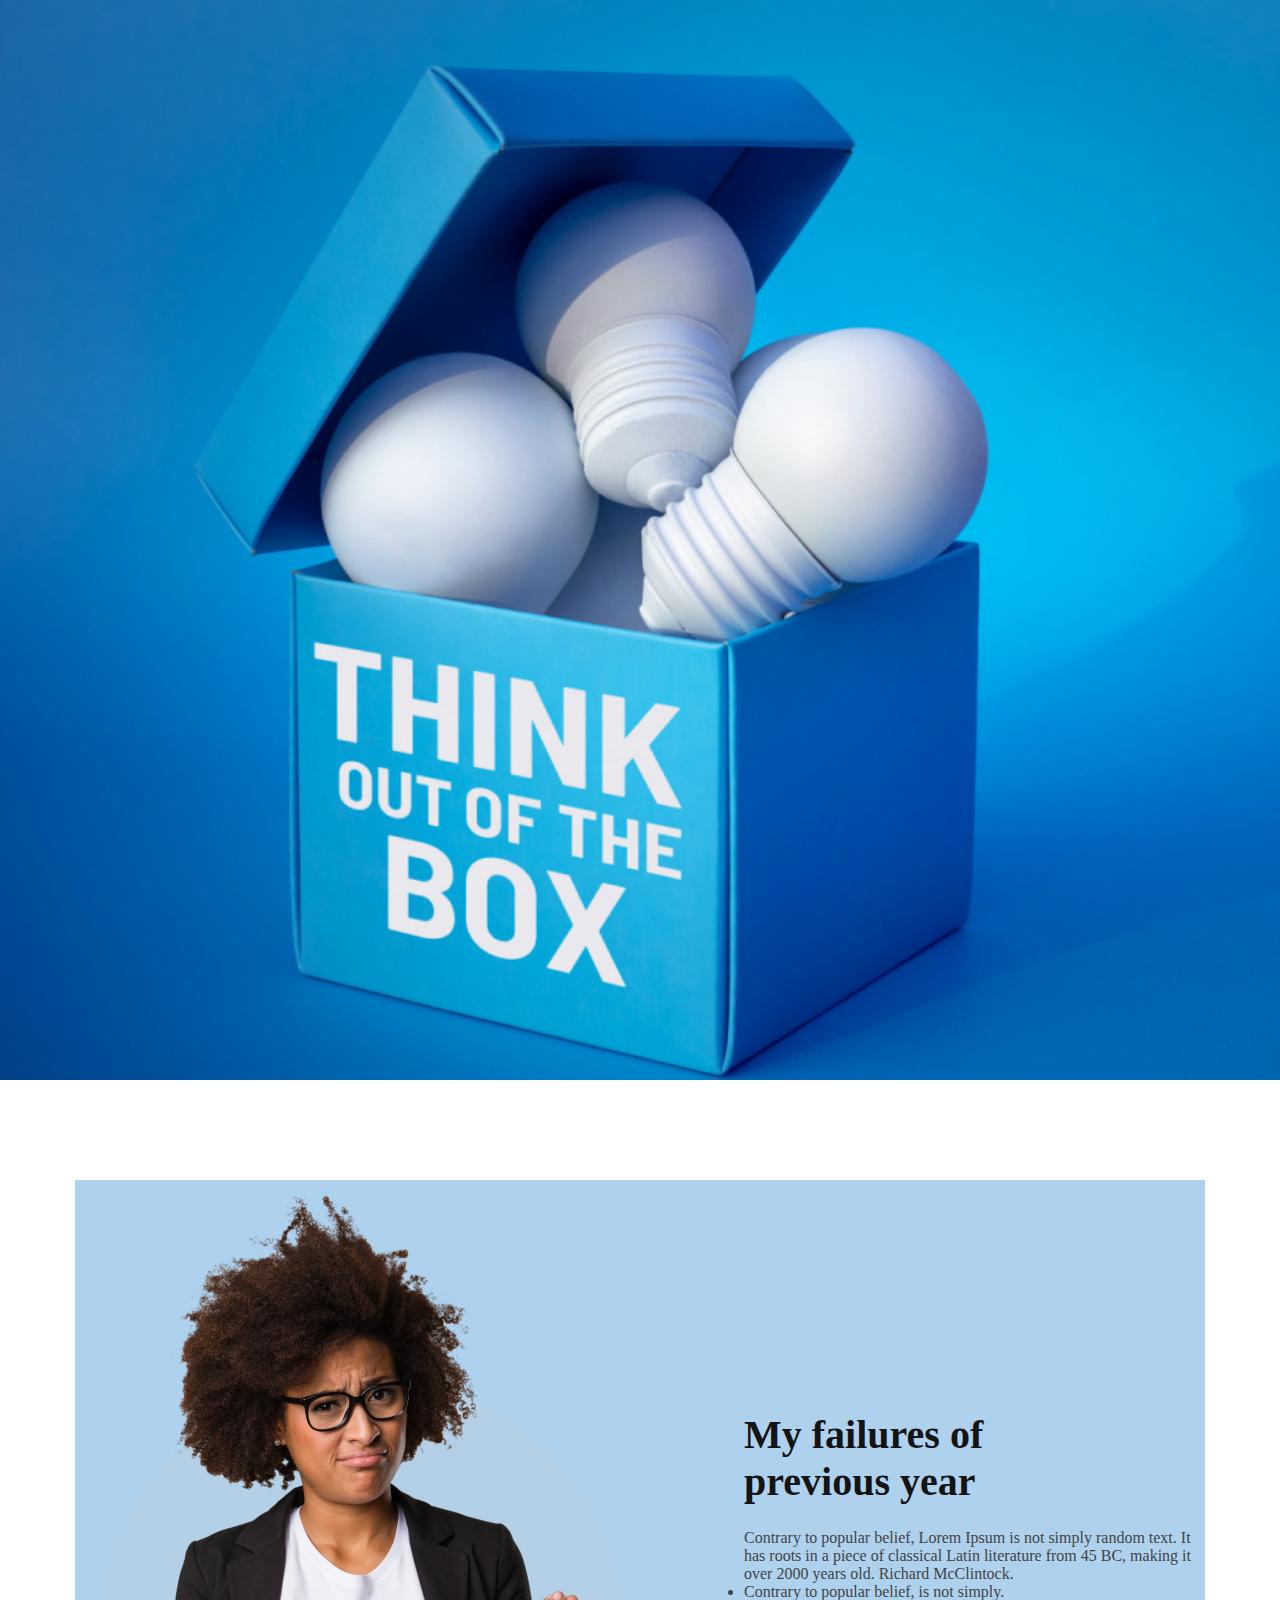
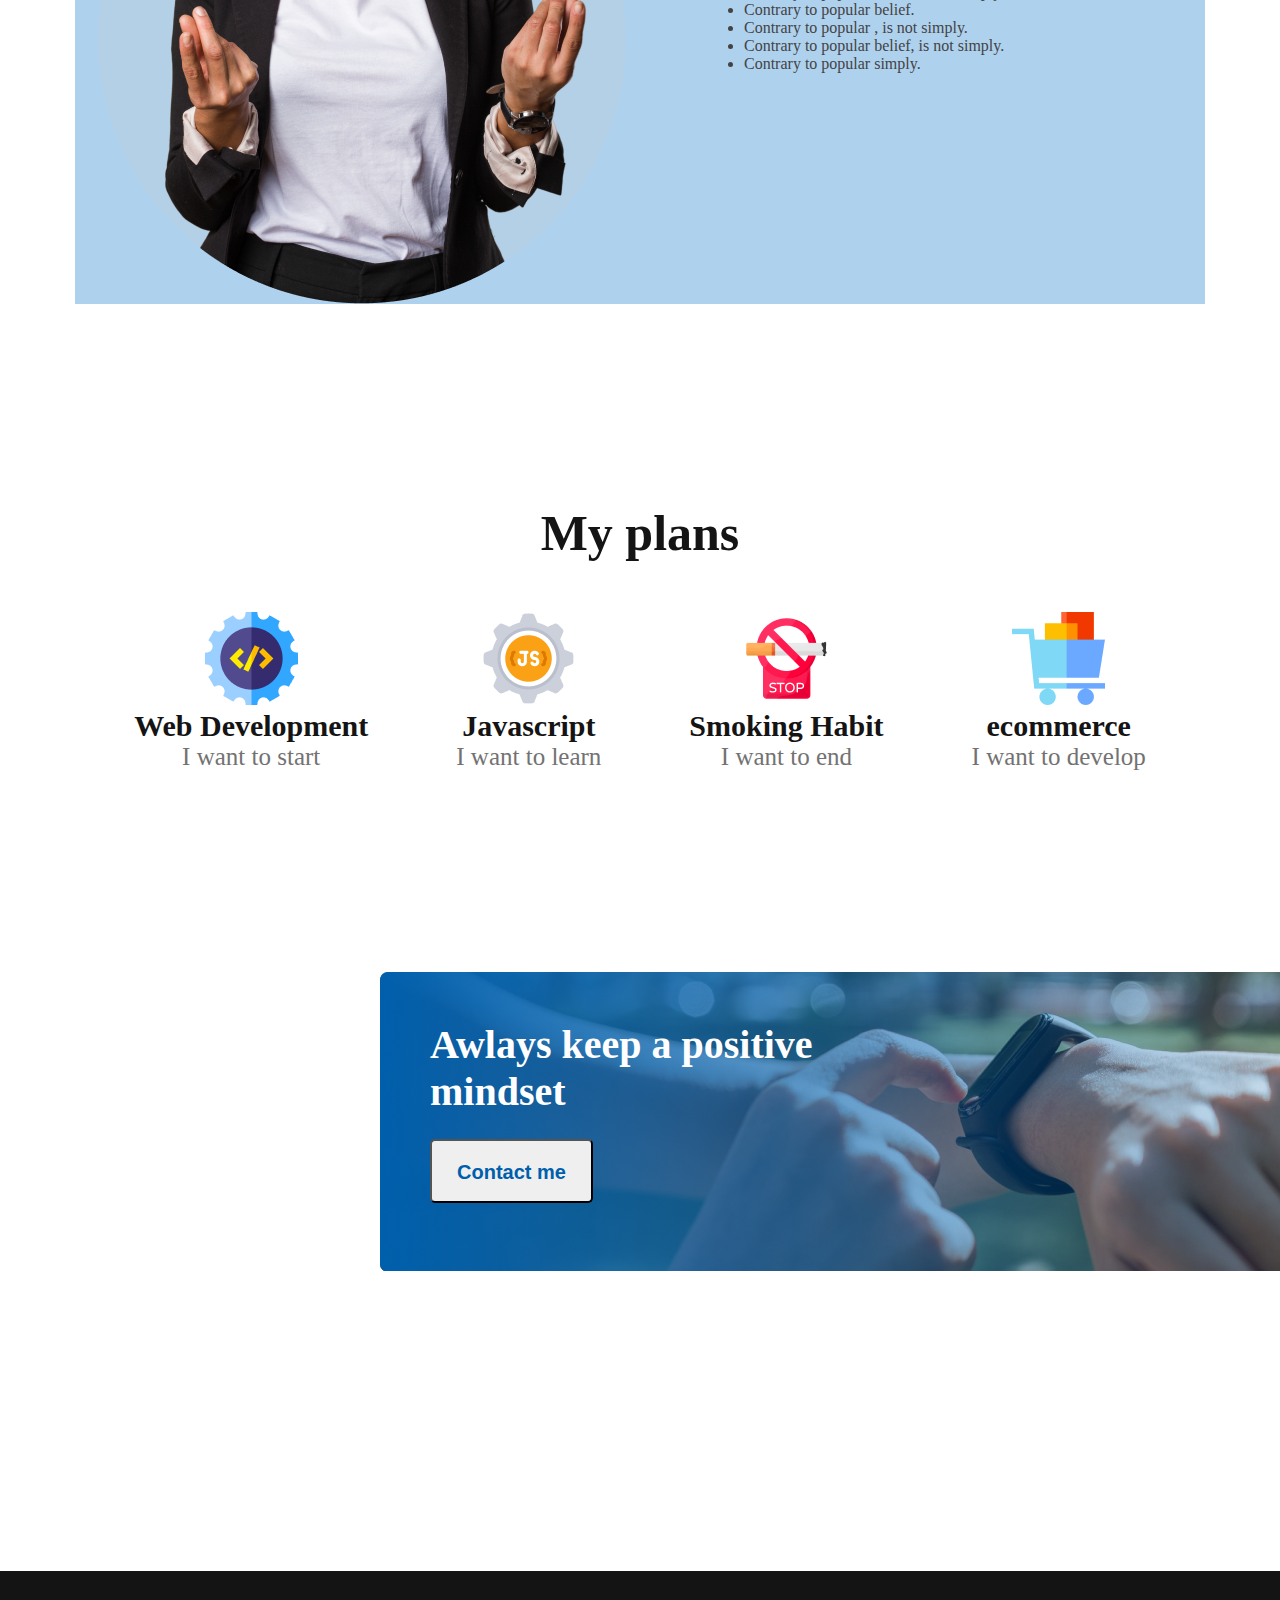
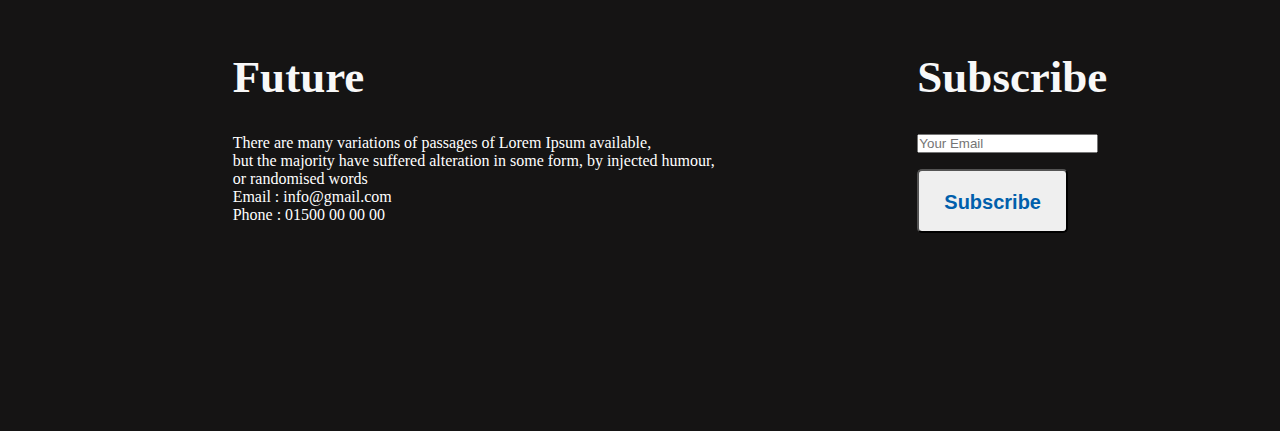
<file: index.html>
<!DOCTYPE html>
<html lang="en">
<head>
    <meta charset="UTF-8">
    <meta http-equiv="X-UA-Compatible" content="IE=edge">
    <meta name="viewport" content="width=device-width, initial-scale=1.0">
    <title>Portfolio</title>
    <link rel="stylesheet" href="style-assignment/style.css">
</head>
<body>
    <header class="header">
    <div class="header-info">
        <h1 class="header-title">All Thinks Are <br> Possible If You <br> believe</h1>
        <p class="header-description">There are many variations of passages of Lorem Ipsum <br> available, but the majority have suffered alteration in some <br> form, by injected humour, or randomised words</p>
        <button class="btn-primary">Contact Us</button>
    </div>

    </header>
    <main class="main">
        <section>
            <div class="body">
                <img src="images/person.png" alt="">
                <div class="main-text">
                    <h3 class="body-heading">My failures of <br> previous year</h3>
                    <p class="body-description">Contrary to popular belief, Lorem Ipsum is not simply random text. It has roots in a piece of classical Latin literature from 45 BC, making it over 2000 years old. Richard McClintock.</p>
                    <ul class="body-list">
                        <li>Contrary to popular belief, is not simply.</li>
                        <li>Contrary to popular belief.</li>
                        <li>Contrary to popular , is not simply.</li>
                        <li>Contrary to popular belief, is not simply.</li>
                        <li>Contrary to popular simply.</li>
                    </ul>
                </div>
    
                
            </div>
        </section>
        <section>
            <div class="about">
                <div class="title">
                    <h3 class="section-title">My plans</h3>
                </div>
                <div class="about-planning-container">
                    <div class="about-info">
                        <img src="./images/icons/web.png" alt="">
                        <h5 class="info-title">Web Development</h5>
                        <p class="info-description">I want to start</p>
                    </div>
                    <div class="about-info">
                        <img src="./images/icons/js.png" alt="">
                        <h5 class="info-title">Javascript</h5>
                        <p class="info-description">I want to learn</p>
                    </div>
                    <div class="about-info">
                        <img src="./images/icons/smoke.png" alt="">
                        <h5 class="info-title">Smoking Habit</h5>
                        <p class="info-description">I want to end</p>
                    </div>
                    <div class="about-info">
                        <img src="./images/icons/ecom.png" alt="">
                        <h5 class="info-title">ecommerce</h5>
                        <p class="info-description">I want to develop</p>
                    </div>
                </div>
            </div>
            <div class="contact-me">
                <h3 class="watch-title">Awlays keep a positive <br> mindset</h3>
                <button class="btn-two">Contact me</button>
            </div>

        </section>


    </main>
    <footer>
        <div class="footer">

            <div class="footer-mar">
                <h3 class="footer-title">Future</h3>
                <p class="footer-description">There are many variations of passages of Lorem Ipsum available, <br> but the majority have suffered alteration in some form, by injected humour, <br> or randomised words</p>
                <p class="footer-email">Email : info@gmail.com</p>
                <p class="footer-number">Phone : 01500 00 00 00</p>

            </div>
            <div class="footer-mar">
                <h5 class="footer-title">Subscribe</h5>
                <p class="footer-form"><input id="Mobile Email" type="Mobile Email" placeholder="Your Email"></p>
                <button class="btn-three">Subscribe</button>
            </div>
        </div>
    </footer>
</body>
</html>
</file>
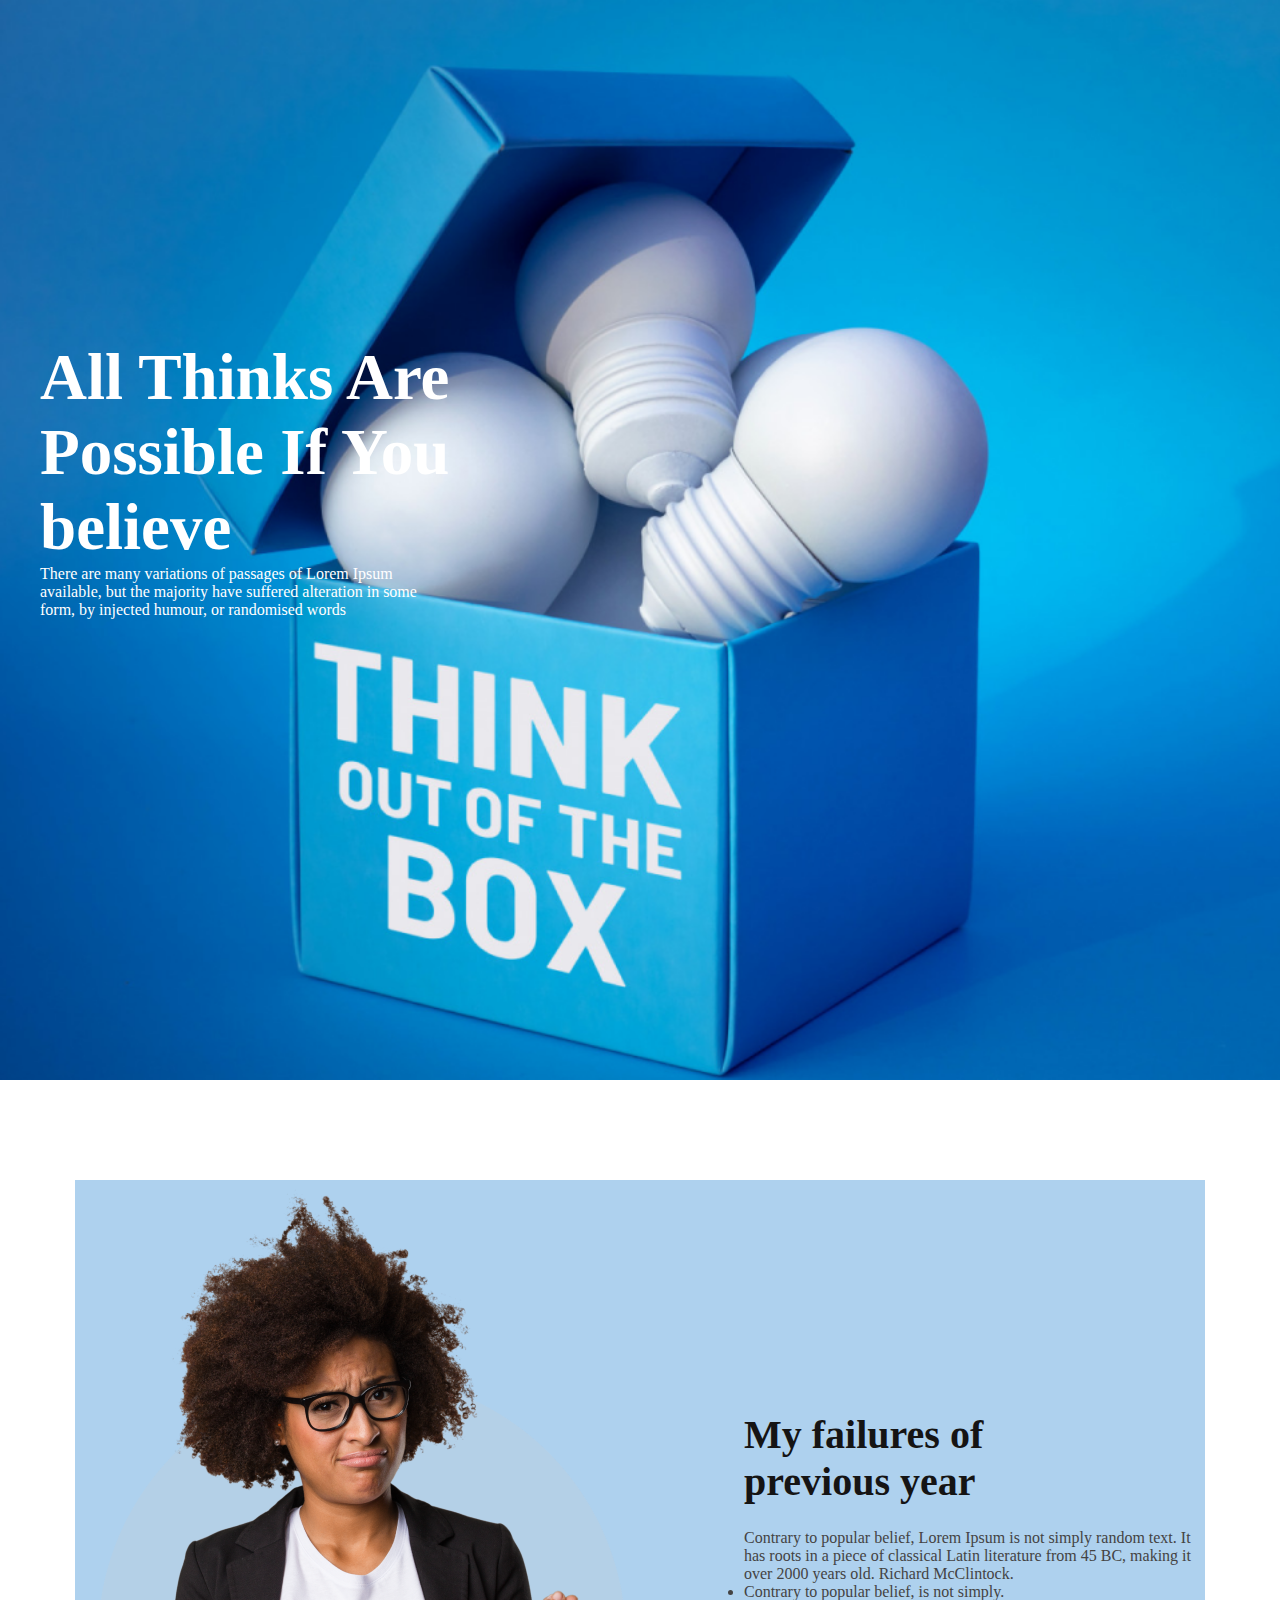
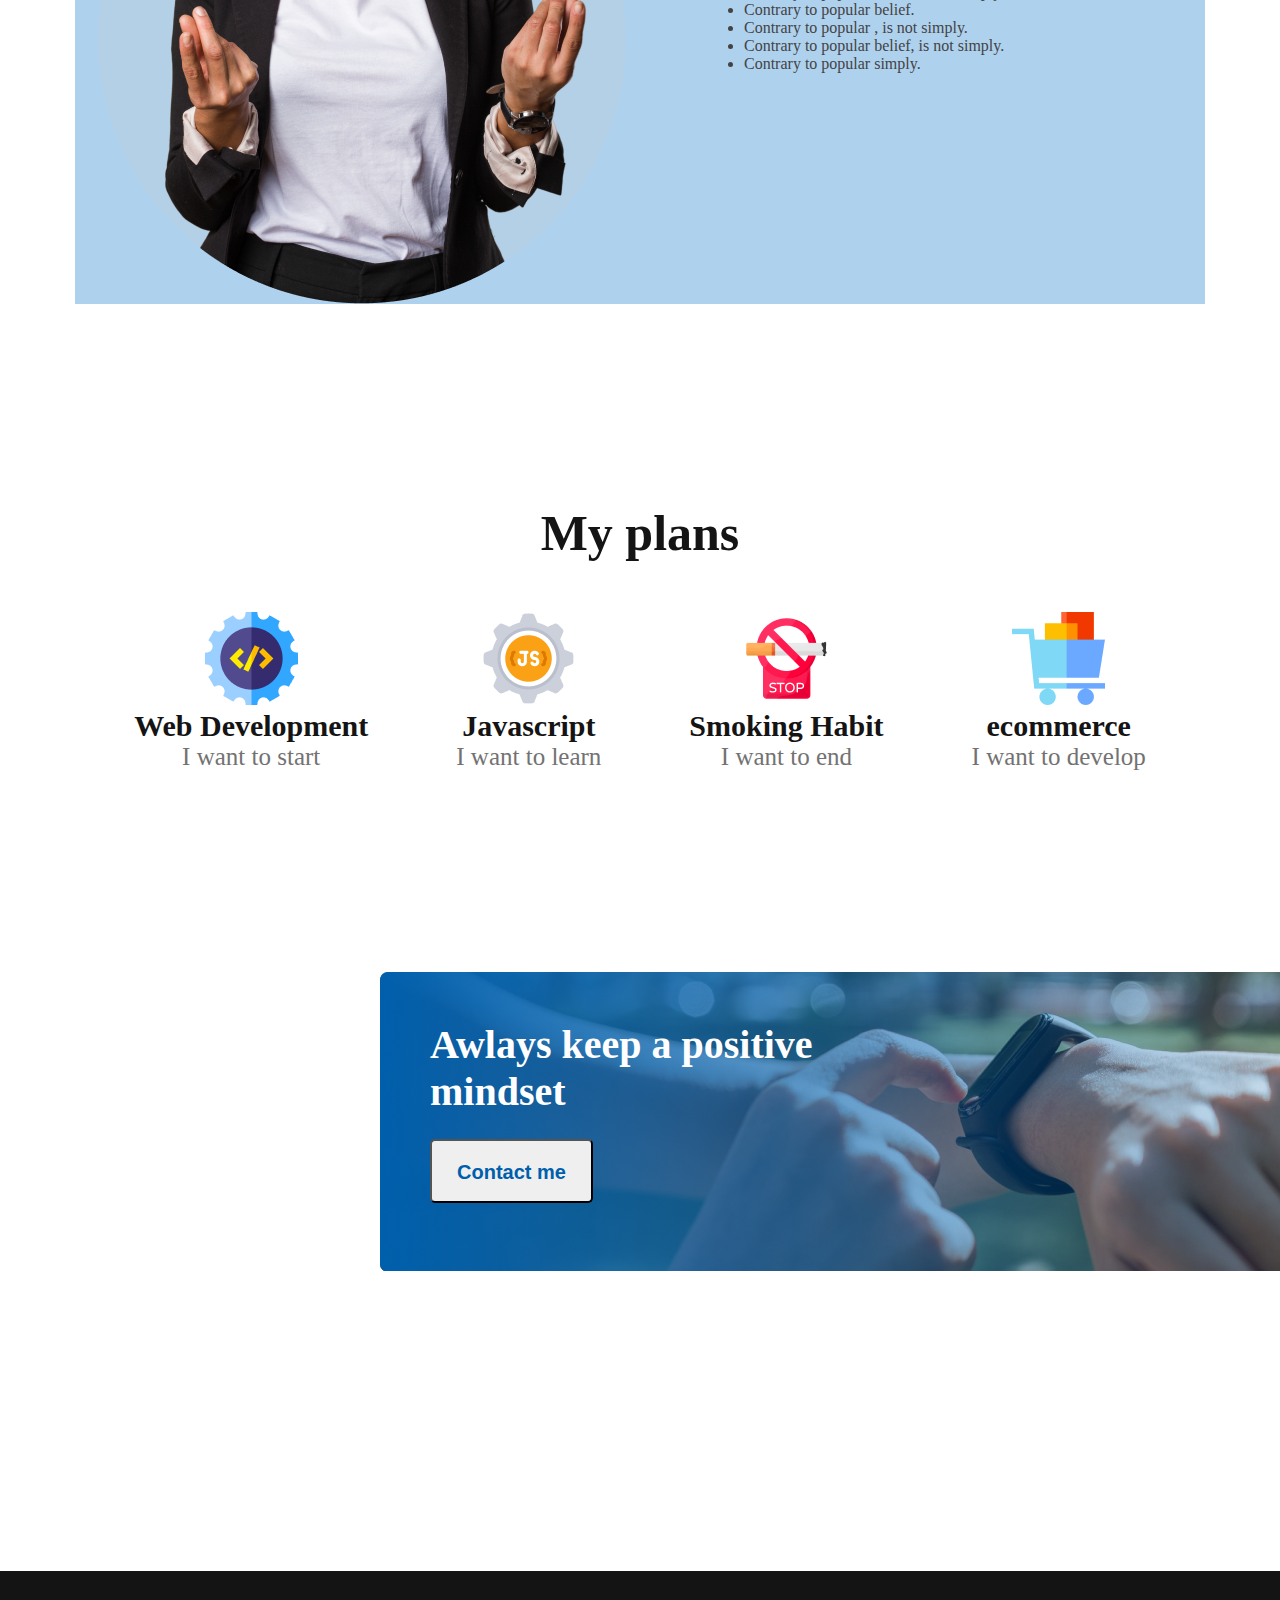
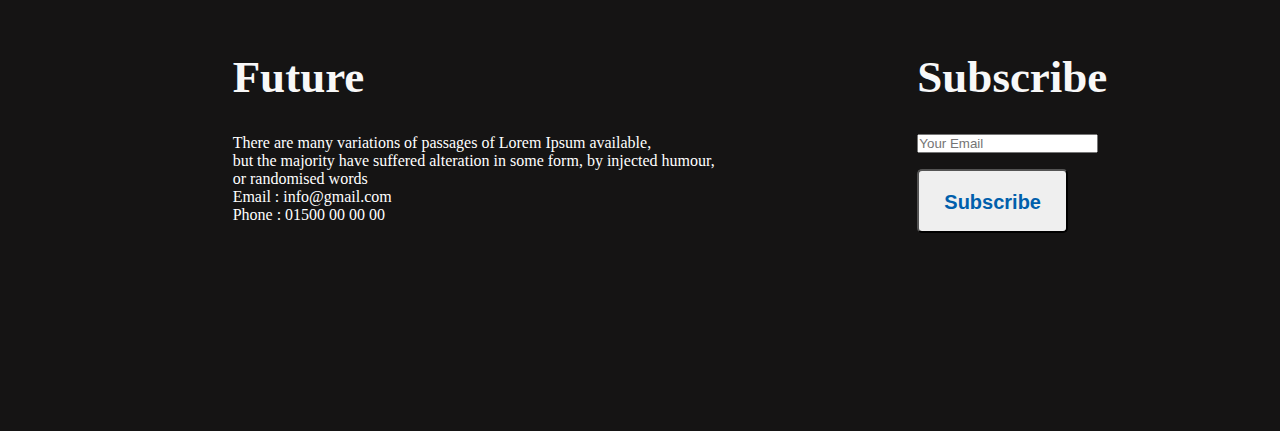
<file: assignment.html>
<!DOCTYPE html>
<html lang="en">
<head>
    <meta charset="UTF-8">
    <meta http-equiv="X-UA-Compatible" content="IE=edge">
    <meta name="viewport" content="width=device-width, initial-scale=1.0">
    <title>Portfolio</title>
    <link rel="stylesheet" href="style-assignment/style.css">
</head>
<body>
    <header class="header">
    <div>
        <h1 class="header-title">All Thinks Are <br> Possible If You <br> believe</h1>
        <p class="header-description">There are many variations of passages of Lorem Ipsum <br> available, but the majority have suffered alteration in some <br> form, by injected humour, or randomised words</p>
        <button class="btn-primary">Contact Us</button>
    </div>

    </header>
    <main class="main">
        <section>
            <div class="body">
                <img src="images/person.png" alt="">
                <div class="main-text">
                    <h3 class="body-heading">My failures of <br> previous year</h3>
                    <p class="body-description">Contrary to popular belief, Lorem Ipsum is not simply random text. It has roots in a piece of classical Latin literature from 45 BC, making it over 2000 years old. Richard McClintock.</p>
                    <ul class="body-list">
                        <li>Contrary to popular belief, is not simply.</li>
                        <li>Contrary to popular belief.</li>
                        <li>Contrary to popular , is not simply.</li>
                        <li>Contrary to popular belief, is not simply.</li>
                        <li>Contrary to popular simply.</li>
                    </ul>
                </div>
    
                
            </div>
        </section>
        <section>
            <div class="about">
                <div class="title">
                    <h3 class="section-title">My plans</h3>
                </div>
                <div class="about-planning-container">
                    <div class="about-info">
                        <img src="/images/icons/web.png" alt="">
                        <h5 class="info-title">Web Development</h5>
                        <p class="info-description">I want to start</p>
                    </div>
                    <div class="about-info">
                        <img src="/images/icons/js.png" alt="">
                        <h5 class="info-title">Javascript</h5>
                        <p class="info-description">I want to learn</p>
                    </div>
                    <div class="about-info">
                        <img src="/images/icons/smoke.png" alt="">
                        <h5 class="info-title">Smoking Habit</h5>
                        <p class="info-description">I want to end</p>
                    </div>
                    <div class="about-info">
                        <img src="/images/icons/ecom.png" alt="">
                        <h5 class="info-title">ecommerce</h5>
                        <p class="info-description">I want to develop</p>
                    </div>
                </div>
            </div>
            <div class="contact-me">
                <h3 class="watch-title">Awlays keep a positive <br> mindset</h3>
                <button class="btn-two">Contact me</button>
            </div>

        </section>


    </main>
    <footer>
        <div class="footer">

            <div class="footer-mar">
                <h3 class="footer-title">Future</h3>
                <p class="footer-description">There are many variations of passages of Lorem Ipsum available, <br> but the majority have suffered alteration in some form, by injected humour, <br> or randomised words</p>
                <p class="footer-email">Email : info@gmail.com</p>
                <p class="footer-number">Phone : 01500 00 00 00</p>

            </div>
            <div class="footer-mar">
                <h5 class="footer-title">Subscribe</h5>
                <p class="footer-form"><input id="Mobile Email" type="Mobile Email" placeholder="Your Email"></p>
                <button class="btn-three">Subscribe</button>
            </div>
        </div>
    </footer>
</body>
</html>
</file>
<file: style-assignment/style.css>
*{
    margin: 0;
    padding: 0;
}



.header {
    background-image: url("../images/banner/banner3.png");
    background-size: cover;
    background-position: center;
    width: 1900px;
    height: 1000px;
    padding: 40px;
    

}
.header-info{
    text-align: right;
    align-items: right;
}

.header-title {
    padding-top: 300px;
    padding-right: 200px;
    color: #FFFFFF;
    font-weight: 700;
    font-size: 65px;
}

.header-description {
    padding-right: 200px;
    font-weight: 400;
    font-size: 16px;
    color: #FFFFFF;
    margin-bottom: 32px;

}

.btn-primary {
    height: 64px;
    border-radius: 5px;
    align-items: right;
    text-align: right;
    float: right;
    margin-right: 200px;
    color: #005FAC;
    padding: 20px 25px;
    font-weight: 600;
    font-size: 20px;
    
}

/* main section work */
.main {
    width: 100%;
    padding: 100px 0px;
}



.main-text {
    width: 550px;
    margin-left: 100px;
}

.body {
    width: 1130px;
    max-width: 95%;
    margin: 0 auto;
    display: flex;
    align-items: center;
    background-color: #aed1ee;
}

.body-heading {
    font-weight: 700;
    font-size: 40px;
    color: #151414;
    margin-bottom: 24px;
}

.body-description {
    font-weight: 400;
    font-size: 16px;
    color: #444343;
}

.body-list {
    font-weight: 400;
    font-size: 16px;
    color: #444343;
}

.about {}

.title h3 {
    text-align: center;
    margin-top: 200px;
    font-weight: 700;
    font-size: 50px;
    color: #151414;

}

.about-planning-container {
    text-align: center;
    display: flex;
    justify-content: center;
    gap: 88px;
    margin-top: 50px;
}

.info-title {
    font-weight: 700;
    font-size: 30px;
    color: #151414;
}

.info-description {
    font-weight: 500;
    font-size: 25px;
    color: #737272;
}

.contact-me {
    align-items: center;
    text-align: justify;
    margin-top: 200px;
    margin-left: 380px;
    background-image: url(../images/gradient1.png), url(../images/watch.png);
    background-repeat: no-repeat;
    height: 300px;
}

.watch-title {
    padding-top: 50px;
    padding-left: 50px;
    font-weight: 700;
    font-size: 40px;
    color: #FFFFFF;
    margin-bottom: 24px;
}

.btn-two {
    height: 64px;
    border-radius: 5px;
    color: #005FAC;
    padding: 20px 25px;
    font-weight: 600;
    font-size: 20px;
    align-items: center;
    margin-left: 50px;
    margin-bottom: 100px;
}

/* footer work */
.footer {
    position: relative;
    width: 100%;
    height: 400px;
    background: #151414;
    display: flex;
    margin: 0;
    padding: 30px;
    justify-content: space-evenly;
    margin-top: 200px;
}

.footer-mar {
    margin-top: 50px;
}

.footer-title {
    font-weight: 700;
    font-size: 45px;
    color: #F8F8F8;
}

.footer-description {
    font-weight: 400;
    font-size: 16px;
    color: #FFFFFF;
}

.footer-email {

    font-weight: 400;
    font-size: 16px;
    color: #FFFFFF;

}

.footer-number {
    font-weight: 400;
    font-size: 16px;
    color: #FFFFFF;
}
.footer-title{
    margin-bottom: 31px;
}
.footer-form{
    margin-bottom: 16px;
}
.btn-three{
    height: 64px;
    border-radius: 5px;
    color: #005FAC;
    padding: 20px 25px;
    font-weight: 600;
    font-size: 20px;
    align-items: center;

}
</file>
